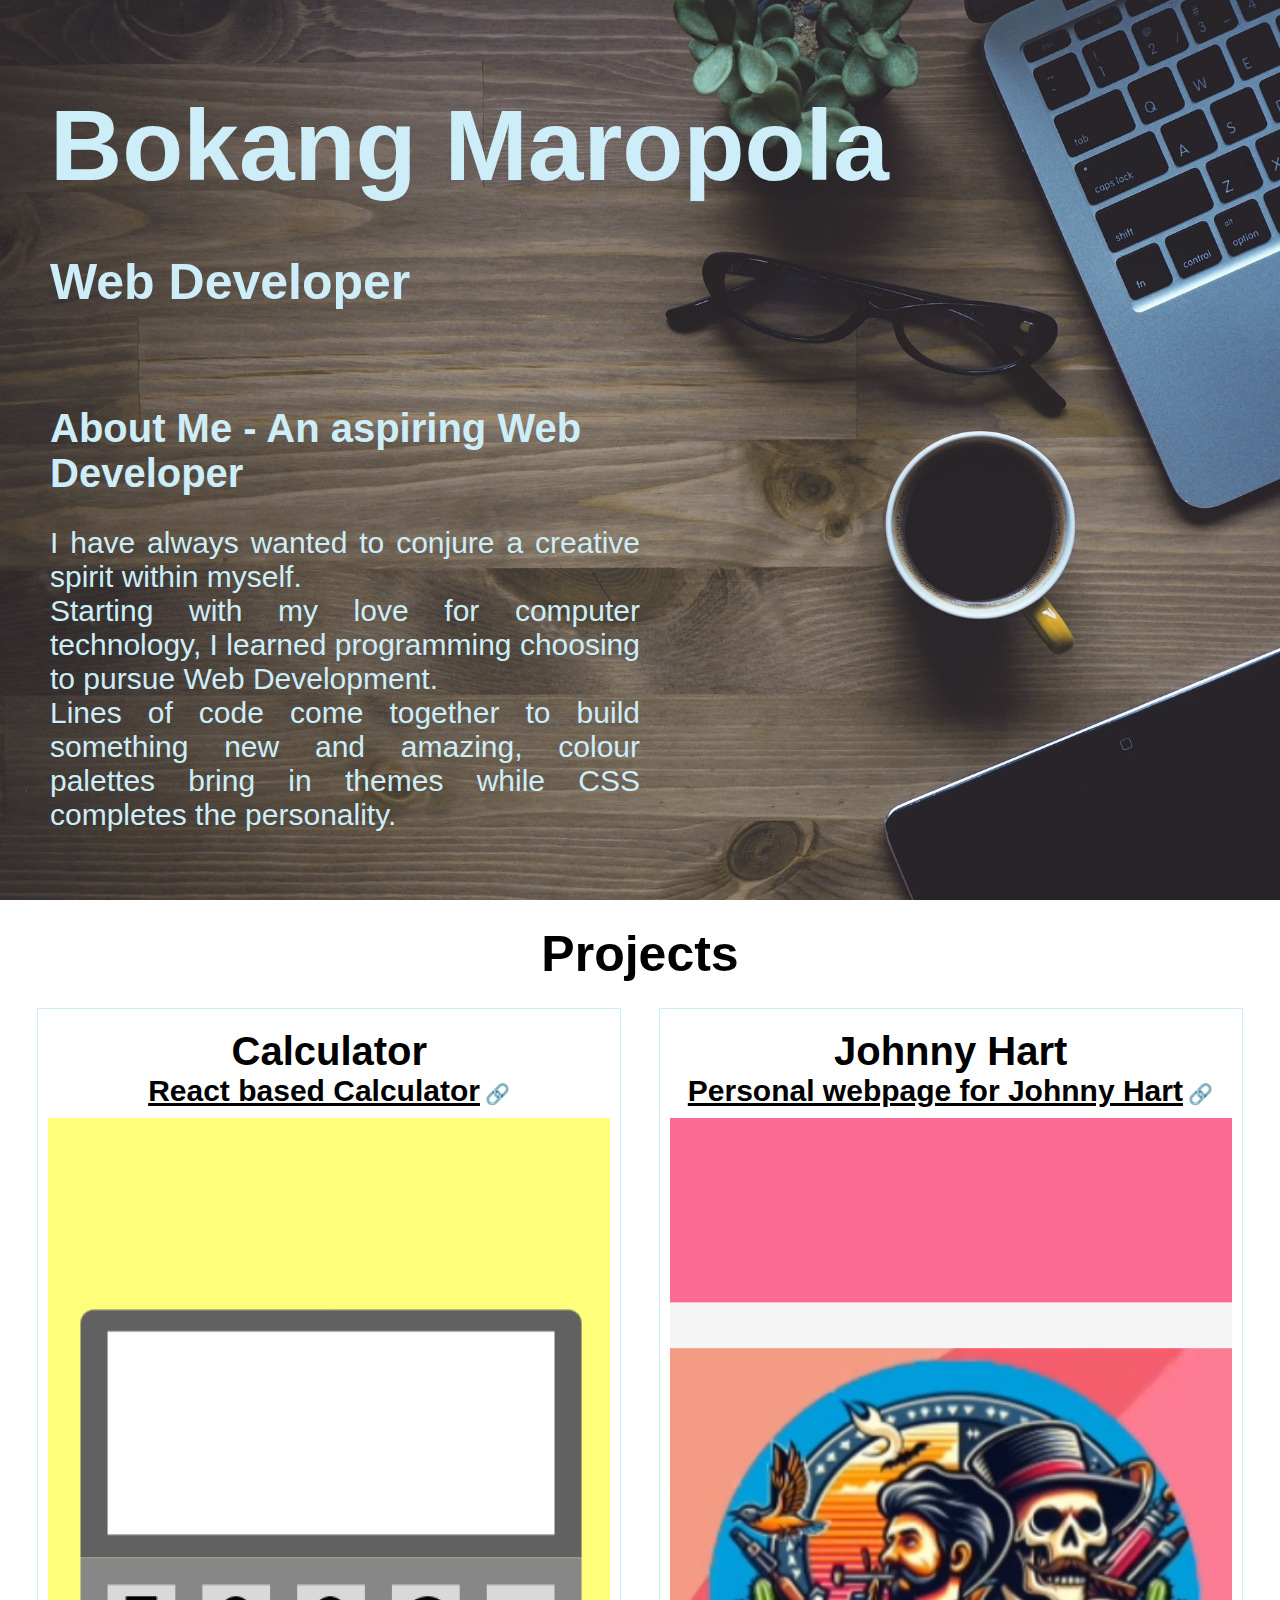
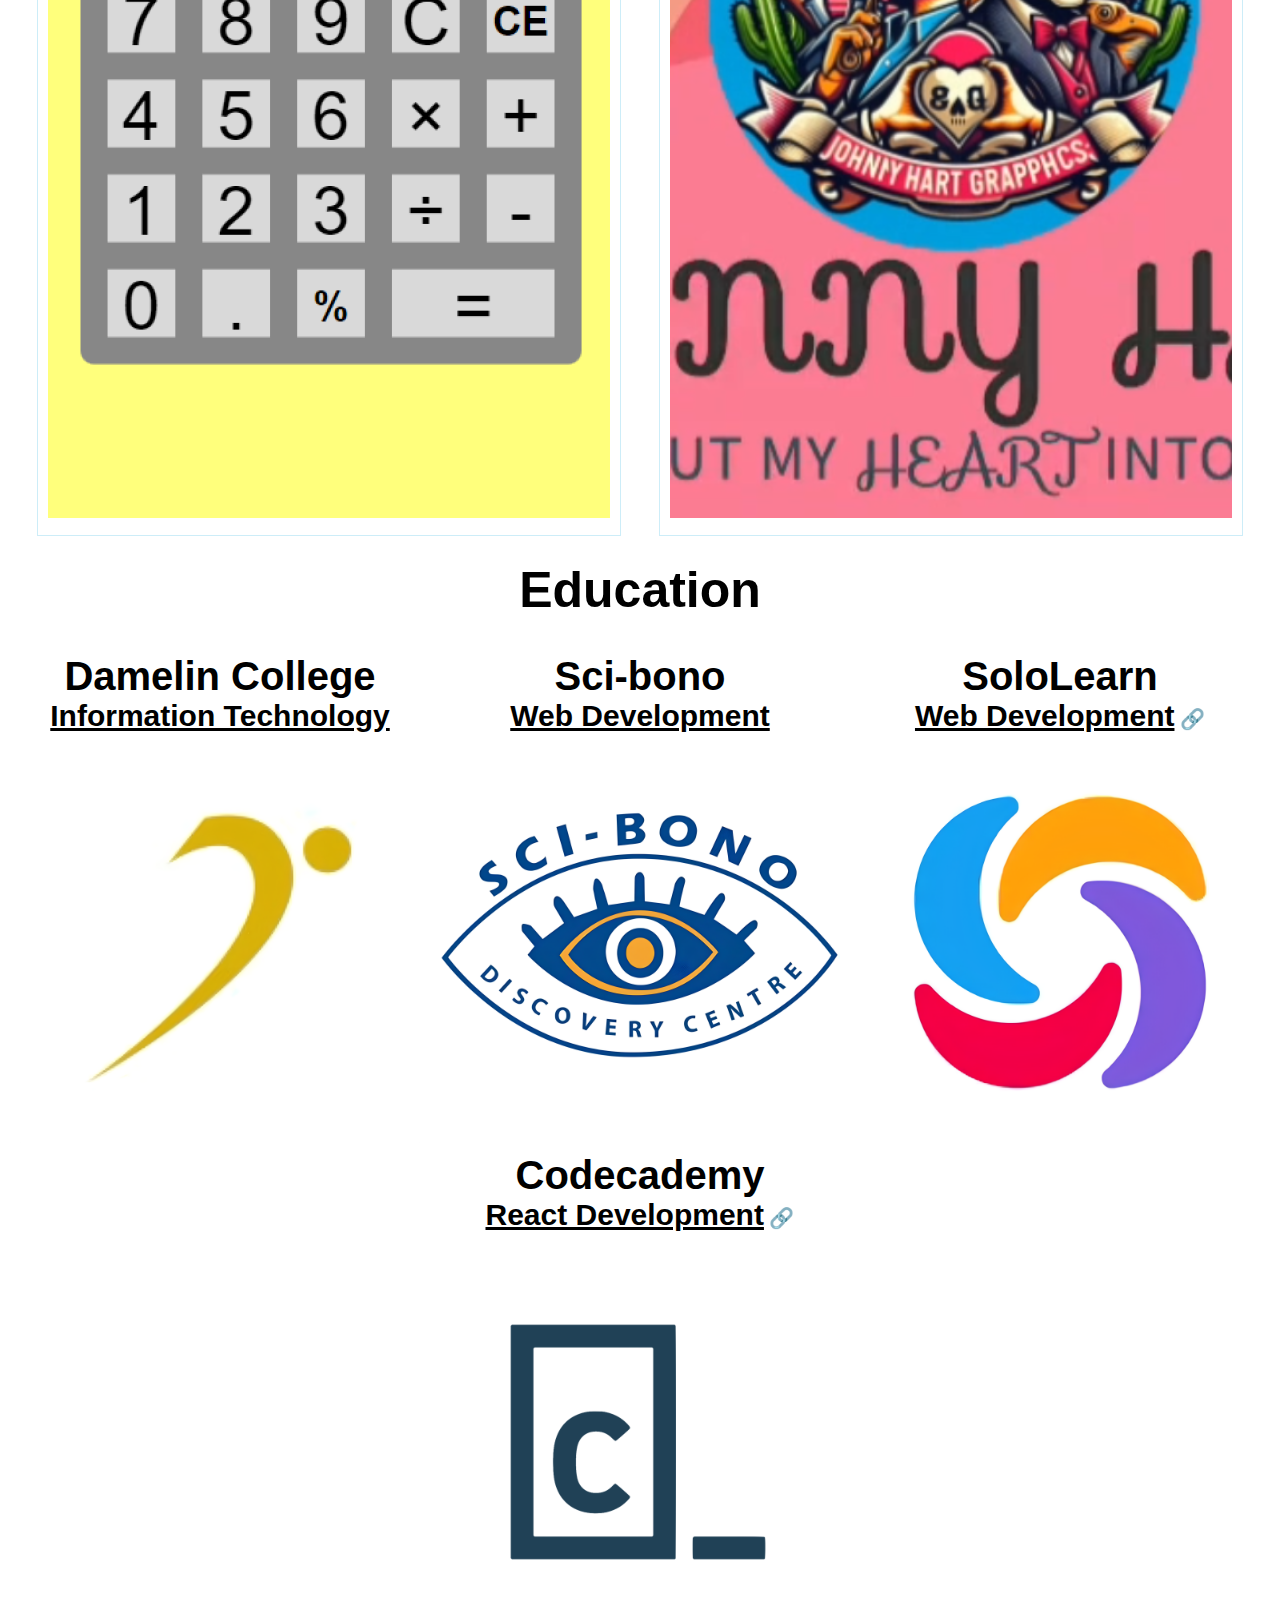
<file: index.html>
<!DOCTYPE html>
<html lang="en">
  <head>
    <meta charset="UTF-8" />
    <meta name="viewport" content="width=device-width, initial-scale=1.0" />
    <link rel="stylesheet" href="Styles/index.css" type="text/css" />
    <title>Document</title>
  </head>
  <body>
    <div id="content">
      <div id="container">
        <img
          id="Main-background"
          src="Media/Main-background-2.jpg"
          alt="Main-background"
        />
        <h1>Bokang Maropola</h1>
        <h2>Web Developer</h2>
        <div id="introduction">
          <h3>About Me - An aspiring Web Developer</h3>
          <p>
            I have always wanted to conjure a creative spirit within myself.<br />
            Starting with my love for computer technology, I learned programming
            choosing to pursue Web Development.<br />
            Lines of code come together to build something new and amazing,
            colour palettes bring in themes while CSS completes the personality.
          </p>
        </div>
      </div>
      <div id="projects_container">
        <div id="container_header">
          <h2>Projects</h2>
        </div>
        <div id="projects">
          <span id="Calculator">
            <h3>Calculator</h3>
            <h4><u>React based Calculator</u> &#128279;</h4>
            <img src="./Media/Project Covers/Calculator.png" alt="Screenshot of my Calculator">
          </span>
          <span id="Johnny Hart">
            <h3>Johnny Hart</h3>
            <h4><u>Personal webpage for Johnny Hart</u> &#128279;</h4>
            <img src="./Media/Project Covers/Johnny_Hart.png" alt="Screenshot of Johnny Hart's Website">
          </span>
        </div>
      </div>
      <div id="education_container">
          <div id="container_header">
            <h2>Education</h2>
          </div>
          <div id="education">
            <span id="damelin_container" class="certificate_container">
              <h3>Damelin College</h3>
              <h4><u>Information Technology</u></h4>
              <img src="./Media/Logos/damelin-logo.png" alt="Damelin logo" class="certificate_logo">
            </span>
            <span id="Sci-bono_container" class="certificate_container">
              <h3>Sci-bono</h3>
              <h4><u>Web Development</u></h4>
              <img src="./Media/Logos/sci-bono-logo.png" alt="Sci-bono logo" class="certificate_logo">
            </span>
            <span id="SoloLearn_container" class="certificate_container">
              <h3>SoloLearn</h3>
              <h4><u>Web Development</u> &#128279;</h4>
              <img src="./Media/Logos/sololearn-logo.png" alt="SoloLearn logo" class="certificate_logo">
            </span>
            <span id="Codecademy_container" class="certificate_container">
              <h3>Codecademy</h3>
              <h4><u>React Development</u> &#128279;</h4>
              <img src="./Media/Logos/Codecademy-logo.png" alt="Codecademy logo" class="certificate_logo">
            </span>
          </div>
        </div>
      </div>
    </div>
  </body>
</html>
</file>
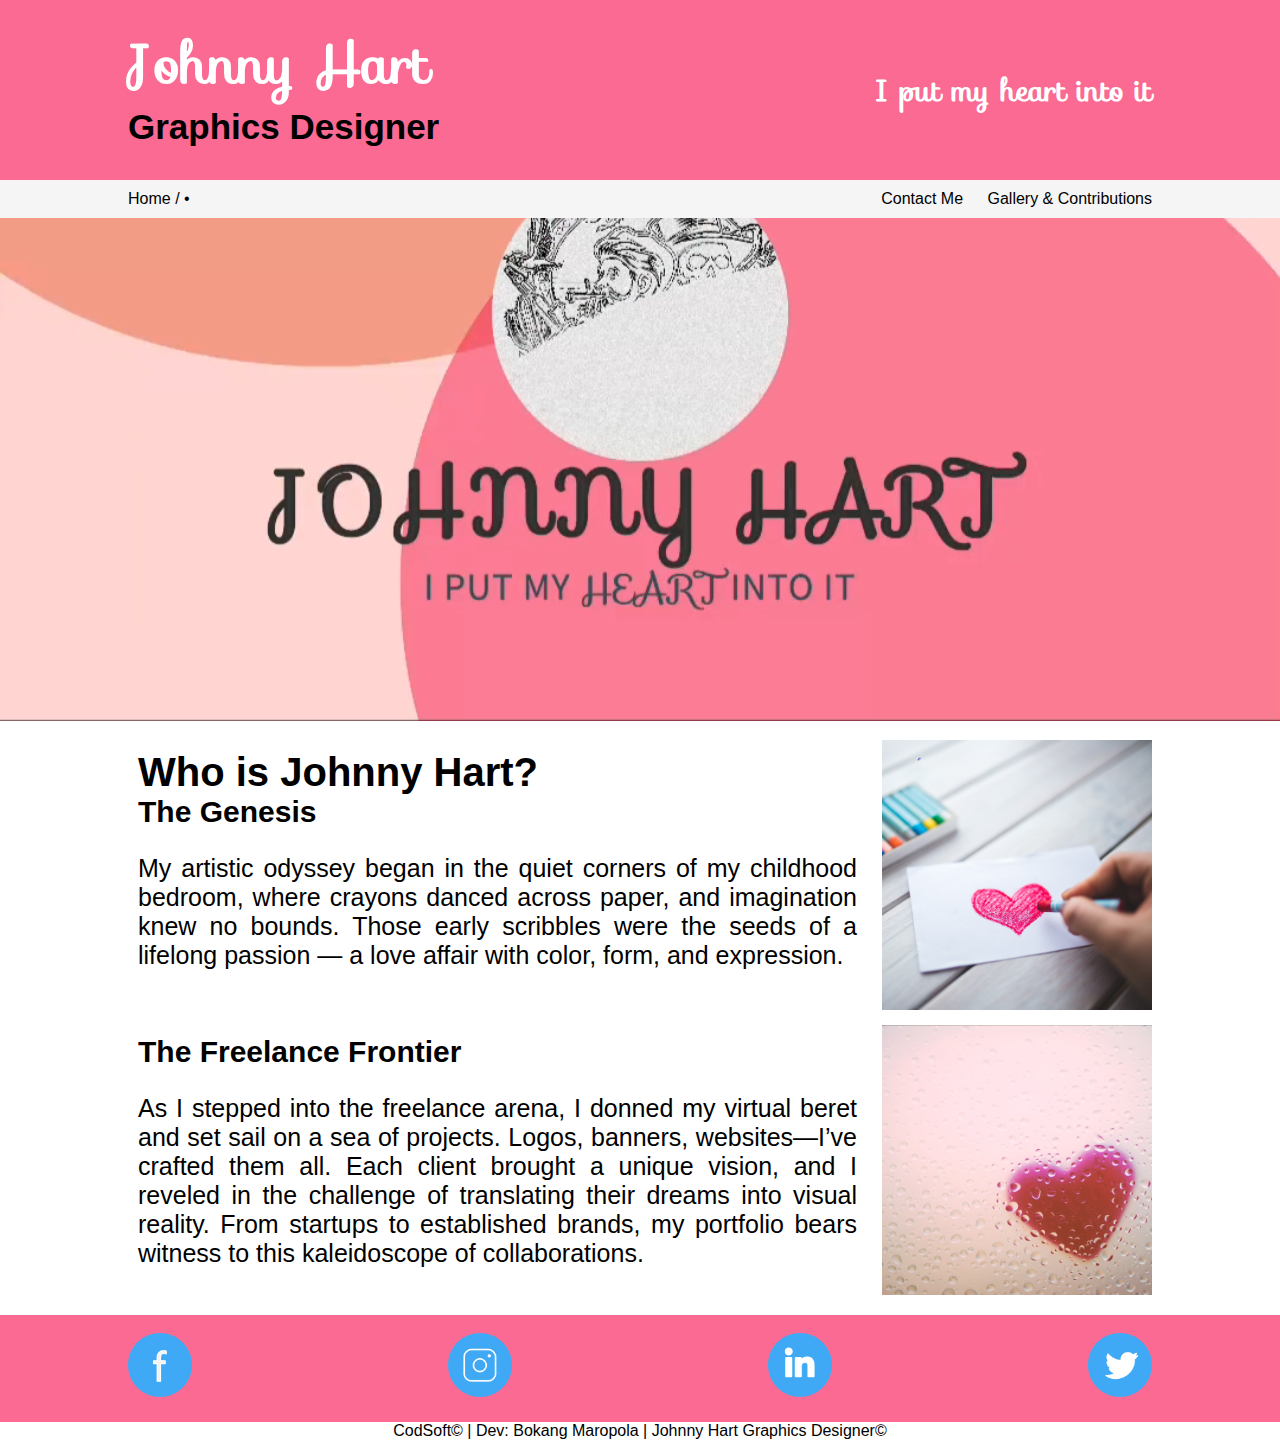
<file: Projects/Johnny_Hart/index.html>
<!DOCTYPE html>
<html lang="en">
  <head>
    <meta charset="UTF-8" />
    <meta name="viewport" content="width=device-width, initial-scale=1.0" />
    <link rel="stylesheet" href="Styles/aio_style.css" type="text/css" />
    <link rel="stylesheet" href="Styles/index.css" type="text/css" />
    <link rel="preconnect" href="https://fonts.googleapis.com" />
    <link rel="preconnect" href="https://fonts.gstatic.com" crossorigin />
    <link
      href="https://fonts.googleapis.com/css2?family=Sofia&display=swap"
      rel="stylesheet"
    />
    <title>Johnny Hart Graphics Designer</title>
  </head>
  <body>
    <style>
      /*Incase I need strong local edits*/
    </style>

    <header>
      <!--Likely a temporay title (fix head later to if nessary)-->
      <div class="title_hero">
        <h1>
          <span id="title_pt1">Johnny Hart</span>
          <span id="title_pt2">Graphics Designer</span>
        </h1>
        <h2>I put my heart into it</h2>
      </div>
      <div class="nav_bar">
        <div class="breadcrumbs">
          <ul>
            <li id="crumb_home">Home</li>
            <li id="crumb_stop">&#8226;</li>
          </ul>
        </div>
        <div class="nav_bar_nav_buttons">
          <ul>
            <li><a href="contact.html">Contact Me</a></li>
            <li><a href="gallery.html">Gallery & Contributions</a></li>
          </ul>
        </div>
      </div>
    </header>

    <main>
      <video autoplay muted>
        <source src="Media/Design.mp4" type="video/mp4" />
        background video not supported
      </video>
      <article>
        <div class="sections" id="sects_1">
          <section>
            <h3>Who is Johnny Hart?</h3>
            <h4>The Genesis</h4>
            <p>
              My artistic odyssey began in the quiet corners of my childhood
              bedroom, where crayons danced across paper, and imagination knew
              no bounds. Those early scribbles were the seeds of a lifelong
              passion — a love affair with color, form, and expression.
            </p>
          </section>
          <img src="Media/crayon_art.jpg" alt="A crayon drawing of a heart" />
        </div>
        <div class="sections" id="sects_2">
          <section>
            <h4>The Freelance Frontier</h4>
            <p>
              As I stepped into the freelance arena, I donned my virtual beret
              and set sail on a sea of projects. Logos, banners, websites—I’ve
              crafted them all. Each client brought a unique vision, and I
              reveled in the challenge of translating their dreams into visual
              reality. From startups to established brands, my portfolio bears
              witness to this kaleidoscope of collaborations.
            </p>
          </section>
          <img src="Media/frosted_glass.jpg" alt="A heart behind some glass" />
        </div>
      </article>
    </main>

    <footer>
      <div class="socials">
        <img
          src="Media/facebook_logo.png"
          alt="facebook_logo"
          class="social_media"
        />
        <img
          src="Media/instagram_logo.png"
          alt="instagram_logo"
          class="social_media"
        />
        <img
          src="Media/linkedin_logo.png"
          alt="linkedin_logo"
          class="social_media"
        />
        <img
          src="Media/twitter_logo.png"
          alt="twitter_logo"
          class="social_media"
        />
      </div>
      <div class="footer_sole">
        <p>
          CodSoft&copy; | Dev: Bokang Maropola | Johnny Hart Graphics
          Designer&copy;
        </p>
      </div>
    </footer>
  </body>
</html>
</file>
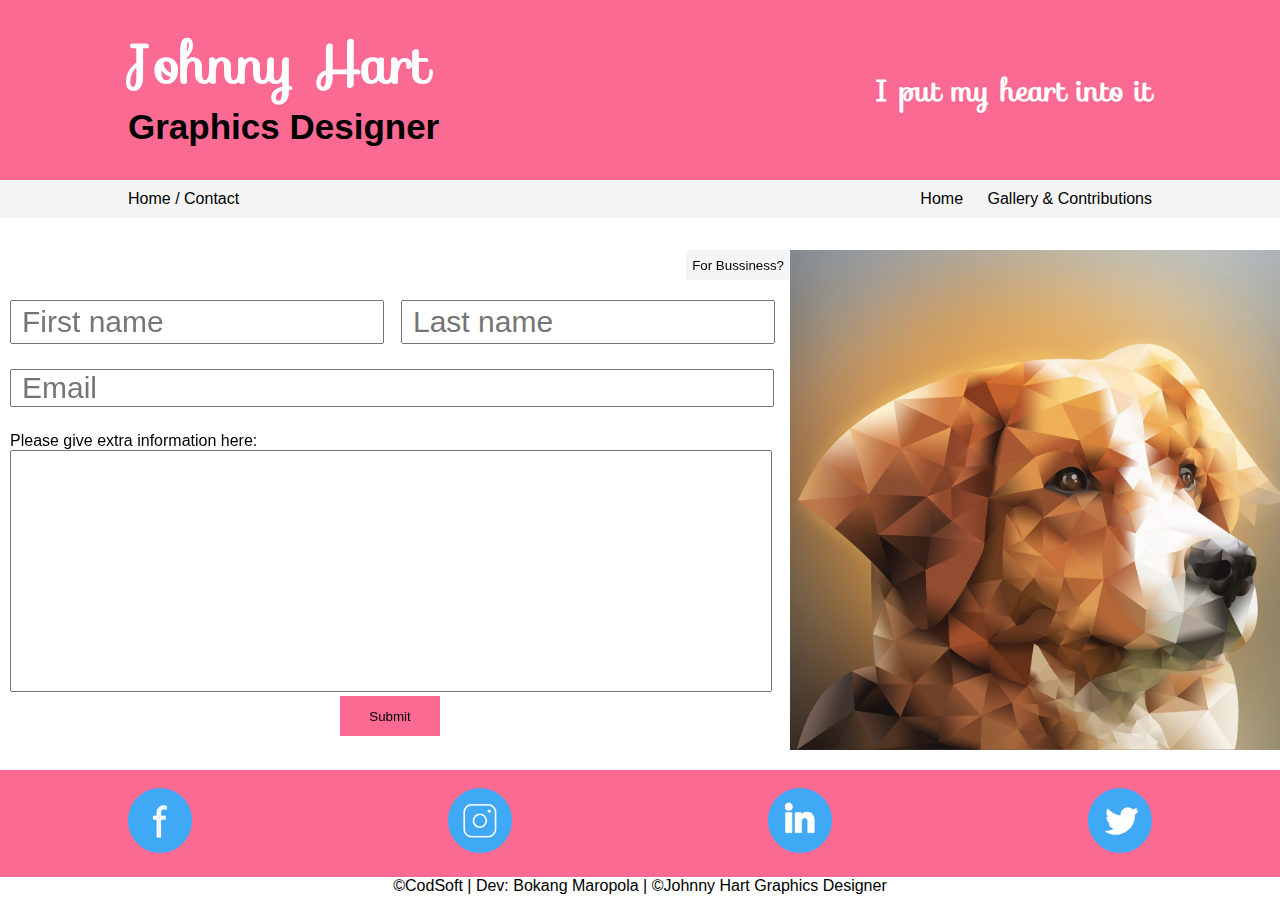
<file: Projects/Johnny_Hart/contact.html>
<!DOCTYPE html>
<html lang="en">
  <head>
    <meta charset="UTF-8" />
    <meta name="viewport" content="width=device-width, initial-scale=1.0" />
    <link rel="stylesheet" href="Styles/aio_style.css" type="text/css" />
    <link rel="stylesheet" href="Styles/contact.css" type="text/css" />
    <link rel="preconnect" href="https://fonts.googleapis.com" />
    <link rel="preconnect" href="https://fonts.gstatic.com" crossorigin />
    <link
      href="https://fonts.googleapis.com/css2?family=Sofia&display=swap"
      rel="stylesheet"
    />
    <title>Johnny Hart Graphics Designer</title>
  </head>
  <body>
    <style>
      /*Incase I need strong local edits*/
    </style>
    <script src="Scripts/contact.js"></script>

    <header>
      <!--Likely a temporay title (fix head later to if nessary)-->
      <div class="title_hero">
        <h1>
          <span id="title_pt1">Johnny Hart</span>
          <span id="title_pt2">Graphics Designer</span>
        </h1>
        <h2>I put my heart into it</h2>
      </div>
      <div class="nav_bar">
        <div class="breadcrumbs">
          <ul>
            <li id="crumb_home"><a href="index.html">Home</a></li>
            <li>Contact</li>
          </ul>
        </div>
        <div class="nav_bar_nav_buttons">
          <ul>
            <li><a href="index.html">Home</a></li>
            <li><a href="gallery.html">Gallery & Contributions</a></li>
          </ul>
        </div>
      </div>
    </header>

    <main>
      <div class="contact_form">
        <form action="">
          <div class="switch">
            <input
              type="button"
              value="For Bussiness?"
              id="switch_p2b"
              onclick="P2B()"
            />
          </div>
          <div class="switchable" id="personal" style="display: inline-block">
            <input
              type="text"
              name="name"
              class="switchableInput leftInput"
              id="name"
              placeholder="First name"
            />
            <input
              type="text"
              name="lastname"
              class="switchableInput"
              id="lastname"
              placeholder="Last name"
            />
            <br />
          </div>
          <div class="switchable" id="business" style="display: none">
            <input
              class="switchableInput"
              type="text"
              name="c_name"
              id="c_name"
              placeholder="Company name"
            />
          </div>
          <input type="email" name="email" id="email" placeholder="Email" />
          <div class="message">
            <label for="messagebox">Please give extra information here:</label>
            <br />
            <textarea name="messagebox" id="messagebox"> </textarea>
          </div>
          <div class="submit_area">
            <input type="submit" value="Submit" id="submit" />
          </div>
        </form>
        <img src="Media/colorful-4719046_1280.jpg" alt="polydog" />
      </div>
    </main>

    <footer id="footer">
      <div class="socials">
        <img
          src="Media/facebook_logo.png"
          alt="facebook_logo"
          class="social_media"
        />
        <img
          src="Media/instagram_logo.png"
          alt="instagram_logo"
          class="social_media"
        />
        <img
          src="Media/linkedin_logo.png"
          alt="linkedin_logo"
          class="social_media"
        />
        <img
          src="Media/twitter_logo.png"
          alt="twitter_logo"
          class="social_media"
        />
      </div>
      <div class="footer_sole">
        <p>
          &copy;CodSoft | Dev: Bokang Maropola | &copy;Johnny Hart Graphics
          Designer
        </p>
      </div>
    </footer>
  </body>
</html>
</file>
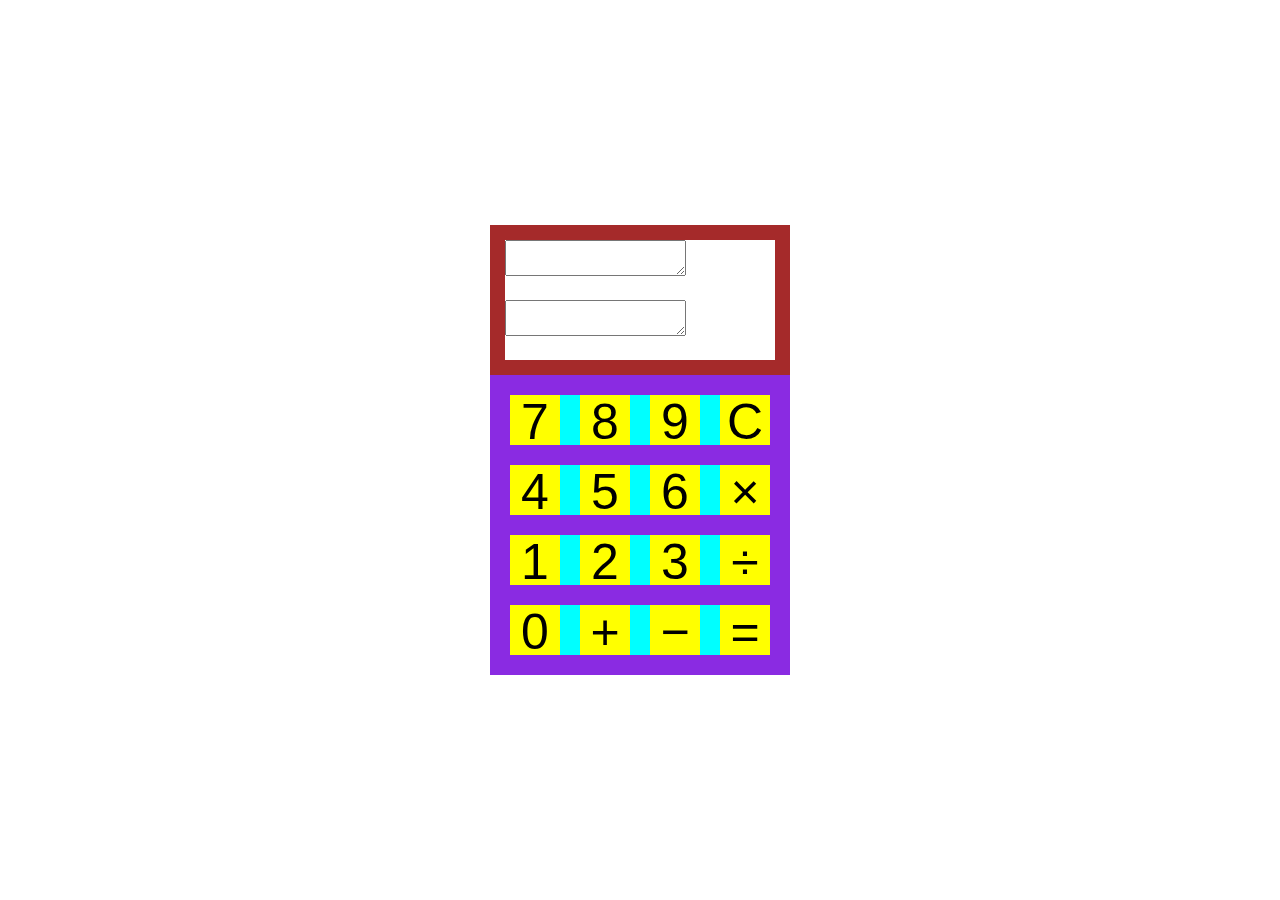
<file: Projects/Calculator/Source/UI Test/test.html>
<!DOCTYPE html>
<html lang="en">
  <head>
    <meta charset="UTF-8" />
    <meta name="viewport" content="width=device-width, initial-scale=1.0" />
    <link rel="stylesheet" href="test.css" type="text/css" />
    <title>Test</title>
  </head>
  <body>
    <div class="fullbody">
      <div class="upper">
        <div class="screen">
          <div class="screendata" id="answer_area">
            <textarea name="answer_area" value="0" id="answer_area"></textarea>
          </div>
          <div class="screendata" id="entry_area">
            <textarea name="entry_area" id="entry_area"></textarea>
          </div>
        </div>
      </div>
      <div class="lower">
        <div class="row">
          <div class="btn" id="left_btn">
            <p class="numberlabel" id="7">7</p>
          </div>
          <div class="btn"><p class="numberlabel" id="8">8</p></div>
          <div class="btn"><p class="numberlabel" id="9">9</p></div>
          <div class="btn"><p class="numberlabel" id="C">C</p></div>
        </div>
        <div class="row midrow">
          <div class="btn" id="left_btn">
            <p class="numberlabel" id="4">4</p>
          </div>
          <div class="btn"><p class="numberlabel" id="5">5</p></div>
          <div class="btn"><p class="numberlabel" id="6">6</p></div>
          <div class="btn"><p class="numberlabel" id="*">&times;</p></div>
        </div>
        <div class="row midrow">
          <div class="btn" id="left_btn">
            <p class="numberlabel" id="1">1</p>
          </div>
          <div class="btn"><p class="numberlabel" id="2">2</p></div>
          <div class="btn"><p class="numberlabel" id="3">3</p></div>
          <div class="btn"><p class="numberlabel" id="/">&divide;</p></div>
        </div>
        <div class="row">
          <div class="btn" id="left_btn">
            <p class="numberlabel" id="0">0</p>
          </div>
          <div class="btn"><p class="numberlabel" id="+">&plus;</p></div>
          <div class="btn"><p class="numberlabel" id="-">&minus;</p></div>
          <div class="btn"><p class="numberlabel" id="=">&equals;</p></div>
        </div>
      </div>
    </div>
  </body>
</html>
</file>
<file: Styles/index.css>
* {
  font-family: "Segoe UI", Tahoma, Geneva, Verdana, sans-serif;
  box-sizing: border-box;
  font-size: 30px;
}

body {
  width: 100%;
  margin: 0;
  padding: 0;
}

#content {
  width: 100%;
  display: flex;
  flex-direction: column;
}

#container {
  width: 100%;
  height: 100vh;
  display: flex;
  flex-direction: column;
  justify-content: center;
  color: #cdedf8;
}

#Main-background {
  width: 100%;
  height: 100%;
  position: absolute;
  object-fit: cover;
  top: 0;
  left: 0;
  z-index: -1;
}

h1 {
  font-size: 100px;
  margin: 50px 50px 25px 50px;
  text-align: left;
}

h2 {
  font-size: 50px;
  margin: 25px 50px 25px 50px;
  text-align: left;
}

#introduction {
  margin: 60px 50vw 0 50px;
}

#introduction p {
  text-align: justify;
}

#content p {
  text-align: justify;
  word-wrap: none;
}

#container_header {
  margin: 0 auto;
}

#education_container,
#projects_container {
  width: 100%;
  display: flex;
  flex-direction: column;
  margin: 0 0;
}

h3 {
  font-size: 40px;
  margin: 10px 0 0 0;
}

h4 {
  font-size: 20px;
  margin: 0 0 10px 0;
}

#education,
#projects {
  width: 100%;
  display: inline-flex;
  justify-content: space-evenly;
  text-align: center;
  flex-wrap: wrap;
}

#projects span {
  border: 1px solid #cdedf8;
  padding: 10px 10px;
}

#projects span:hover {
  cursor: pointer;
}

.certificate_container {
  width: 400px;
  display: flex;
  flex-direction: column;
}

.certificate_logo {
  width: 100%;
}
</file>
<file: Projects/Johnny_Hart/Styles/aio_style.css>
* {
    font-family: 'Segoe UI', Tahoma, Geneva, Verdana, sans-serif;
}

body {
    width: 100%;
    margin: 0;
    padding: 0;
}

header {
    width: 100%;
    position: fixed;
    top: 0;
    left: 0;
    z-index: 2;
}

.title_hero {
    display: flex;
    height: 20vh;
    background-color: #FA6A93;
    position: fixed;
    width: 100%;
    top: 0;
}

h1 {
    margin: 20px auto 20px 10vw;
}

h1 span{
    display: block;
}

#title_pt1 {
    color: white;
    font-family: "Sofia";
    font-size: 55px;
}

#title_pt2 {
    color: #000;
    font-size: 35px;
}

h2 {
    display: inline-block;
    color: #fff;
    font-family: "Sofia";
    font-size: 30px;
    margin: auto 10vw auto auto;
}

.nav_bar {
    position: absolute;
    width: 100%;
    top: 20vh;
    background-color: whitesmoke;
}

ul {
    margin: 0;
    padding: 10px 0 10px 0;
}

ul li a {
    text-decoration: none;
    color: #000;
}

.nav_bar li:hover {
    text-decoration: underline;
    cursor: pointer;
}

.nav_bar_nav_buttons {
    float: right;
}

.nav_bar_nav_buttons ul {
    padding-right: 10vw;
}

.nav_bar_nav_buttons li {
    display: inline;
    margin-left: 20px;
}

.breadcrumbs {
    float: left;
}

.breadcrumbs ul {
    padding-left: 10vw;
}

.breadcrumbs li {
    display: inline;
}

.breadcrumbs li + li::before {
    content: " / ";
}

footer {
    position: relative;
    translate: 0px -10px;
    padding: 10px 0px 10px 0px;
    bottom: 0;
    height: 10vh;
    width: 100%;
    background-color: #FA6A93;
    z-index: -1;
}

.socials{
    display: inline-flex;
    justify-content: space-around;
    width: 100%;
    height: 90%;
}

.social_media {
    height: 80%;
    margin-top: auto;
    margin-bottom: auto;
}

.social_media img {
    height: 100%;
    display: inline-block;
}

.social_media:hover {
    cursor: pointer;
}

.footer_sole {
    background-color: #fff;
    text-align: center;
    width: 100%;
}
</file>
<file: Projects/Johnny_Hart/Styles/index.css>
main video {
    width: 100%;
}

.sections {
    width: 80vw;
    height: 30vh;
    position: relative;
    margin: 15px auto;
    display: flex;
}

.sections section {
    float: left;
    margin: 10px auto 10px 10px;
}

h3 {
    text-align: left;
    font-size: 40px;
    margin: 0;
}

h4 {
    text-align: left;
    font-size: 30px;
    margin: 0;
}

.sections p {
    font-size: 25px;
    text-align: justify;
    margin-right: 25px;
}

.sections img {
    float: right;
    height: 30vh;
    aspect-ratio: 1/1;
}

#sects_2 {
    margin-bottom: 30px;
}

.breadcrumbs li:hover {
    text-decoration: none;
    cursor: default;
}
</file>
<file: Projects/Johnny_Hart/Styles/contact.css>
main {
    width: 100%;
    position: absolute;
}

.contact_form {
    position: fixed;
    width: 1300px;
    top: 50%;
    left: 50%;
    translate: -50% -40%;
    display: flex;
    flex-direction: row;
}

form {
    position: relative;
    width: calc(1300px - 500px);
}

main img {
    height: 500px;
    aspect-ratio: 1/1;
}

.switch {
    flex: 10%;
}

#switch_p2b {
    position: absolute;
    right: 0;
    height: 30px;
    border: none;
    background-color: whitesmoke;
}

#switch_p2b:hover {
    cursor: pointer;
}

#switch_p2b:active {
    background-color: #FA6A93;
}

.switchable {
    width: calc(1300px - 500px);
}

input[type="text"], input[type="email"], textarea {
    font-size: 30px;
}

.switchableInput {
    height: 40px;
    margin: 50px 0 25px 0;
    padding: 0 10px;
}

#name {
    width: calc(((1300px - 500px) / 2) - (40px + 10px));
    margin-left: 20px;
}

#lastname {
    width: calc(((1300px - 500px) / 2) - (40px + 10px));
    margin-right: 15px;
    float: right;
}

#c_name {
    width: calc(((1300px - 500px) - (40px + 20px)));
    margin-left: 20px;
}

#email {
    width: calc(((1300px - 500px) - (40px + 20px)));
    margin: 0 0 25px 20px;
    padding: 0 10px;
}

.message {
    width: calc(1300px - 500px);
}

.message label {
    margin-left: 20px;
}

#messagebox {
    white-space: pre-wrap;
    word-wrap: break-word;
    width: calc((1300px - 500px) - (40px + 20px));
    height: calc(370px - (50px * 3));
    margin: 0 20px;
    padding: 10px;
    resize: none;
}

.sumbit_area {
    position: absolute;
    width: 100%;
}

#submit {
    position: absolute;
    height: 40px;
    width: 100px;
    left: 50%;
    translate: -50% 0;
    border: none;
    background-color: #FA6A93;
}

#submit:hover {
    cursor: pointer;
}

#submit:active {
    background-color: whitesmoke;
}

#footer {
    position: fixed;
    padding: 10px 0px 10px 0px;
    bottom: 10px;
    height: 10vh;
    width: 100%;
    background-color: #FA6A93;
    z-index: -1;
}
</file>
<file: Projects/Calculator/Source/UI Test/test.css>
* {
    font-family: Arial, Helvetica, sans-serif;
}

body {
    width: 100%;
    height: 100%;
    padding: 0;
    margin: 0;
}

.fullbody {
    position: fixed;
    top: 50%;
    left: 50%;
    translate: -50% -50%;
    display: flex;
    flex-direction: column;
}

.upper {
    aspect-ratio: 2/1;
    background-color: brown;
}

.screen {
    display: flex;
    flex-direction: column;
    width: 90%;
    height: 80%;
    margin: 5% auto;
    background-color: white;
}

.screendata {
    width: 100%;
    flex: 50%;
}

.lower {
    background-color: blueviolet;
    width: calc((50px * 4) + (20px * 3));
    padding: 20px;
}

.row {
    display: flex;
    flex-direction: row;
    background-color: aqua;
    width: calc((50px * 4) + (20px * 3));
    align-items: center;
}

.midrow {
    margin: 20px 0;
}

.btn {
    width:50px;
    aspect-ratio: 1/1;
    background-color: yellow;
    margin-left: 20px;
    overflow: hidden;
    white-space: nowrap;
    align-items: center;
}

.numberlabel {
    text-align: center;
    height: 100%;
    font-size: 50px;
    margin: 0;
    translate: 0 -2px;
}

#left_btn {
    margin: 0;
}
</file>
